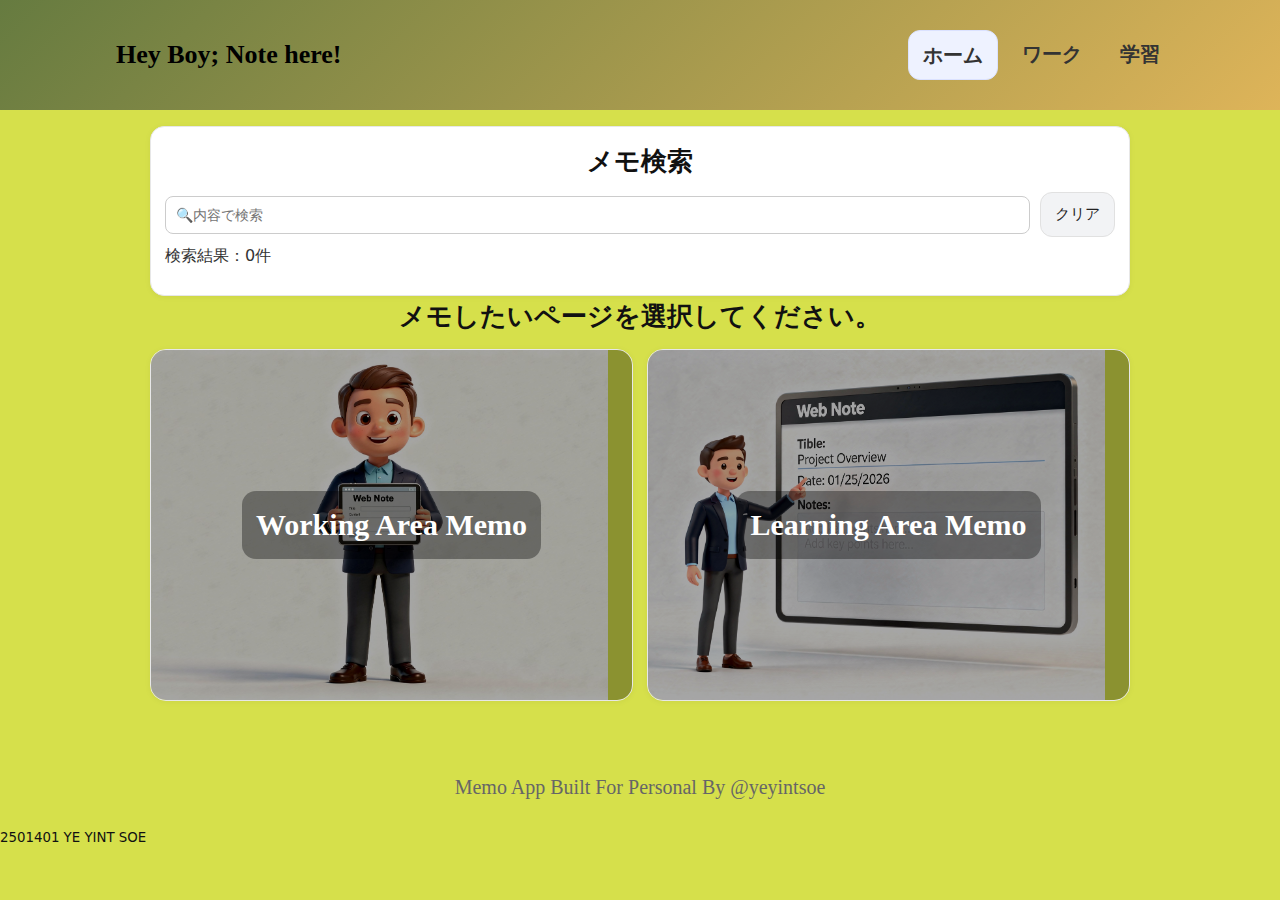
<file: 個人用メモアプリ/index.html>
<!doctype html><!doctype html>
<html lang="ja">
<head>
  <meta charset="utf-8" />
  <meta name="viewport" content="width=device-width, initial-scale=1" />
  <title>メモアプリ</title>
  <link rel="stylesheet" href="style.css" />
  <script src="js/app.js" defer></script>
</head>

<body>
  <header class="app-header">
    <div class="header-inner">
      <h1 class="app-title">Hey Boy; Note here!</h1>
      <nav class="top-nav">
        <a class="nav-link active" href="index.html">ホーム</a>
        <a class="nav-link" href="working.html">ワーク</a>
        <a class="nav-link" href="learning.html">学習</a>
      </nav>
    </div>
  </header>
    <main class="container">
        <section class="card" id="homeSearchCard">
          <h2 class="card-title">メモ検索</h2>
          <div class="search-row">
            <input id="homeSearchInput" class="input" type="search" placeholder="🔍内容で検索" autocomplete="off">
            <button id="homeSearchClearBtn" class="btn btn-ghost" type="button">クリア</button>
          </div>
          <div class="meta-row">
            <p class="count">検索結果：<span id="homeSearchCount">0</span>件</p>
          </div>
            <ul id="homeSearchList" class="list" aria-label="検索結果一覧"></ul>
        </section>  
          <h2 class="card-title">メモしたいページを選択してください。</h2>
        <section class="page-select">
          <a class="select-card" href="working.html">
            <img class="select-img" src="img/memo1.jpg" alt="Working メモ画像">
            <div class="select-overlay">
            <span class="select-text">Working Area Memo</span>
            </div>
          </a>
          <a class="select-card" href="learning.html">
            <img class="select-img" src="img/memo2.jpg" alt="Learning メモ画像">
            <div class="select-overlay">
            <span class="select-text">Learning Area Memo</span>
            </div>
          </a>
        </section>
    </main>
    <footer class="footer">
      <small>Memo App Built For Personal By @yeyintsoe</small>
    </footer>
  <small>2501401 YE YINT SOE</small>
</body>
</html>
</file>
<file: 個人用メモアプリ/style.css>
* { box-sizing: border-box; }
html, body { margin: 0; padding: 0; background-color: #d6e04b;}
body {
  font-family: system-ui, -apple-system, "Segoe UI", Roboto, "Noto Sans JP", sans-serif;
  line-height: 1.6;
  background: #d6e04b;
  color: #111;
}

.container {
  width: min(980px, calc(100% - 24px));
  margin: 16px auto 48px;
  
}

.app-header {
  padding: 14px 12px;
  background: linear-gradient(135deg, #667b40, #deb459);
  color: #ffffff;
  border-bottom: none;
}

.header-row {
  width: min(980px, calc(100% - 24px));
  margin: 0 auto;
  display: flex;
  gap: 10px;
  align-items: center;
  justify-content: space-between;
  flex-wrap: wrap;
}

.app-title {
  font-size: 10px;
  margin: 0;
  padding: 10px;
  box-sizing: border-box;
  border-radius: 15px;
  color:black;
}

.app-title:hover{
  background: #f1f3f8;
}

.app-subtitle {
  margin: 6px 0 0;
  color: #555;
  font-size: 14px;
}

.footer {
  text-align: center;
  padding: 18px 12px;
  color: #666;
}

.top-nav {
  display: flex;
  gap: 10px;
  flex-wrap: wrap;
 
}
.link {
  text-decoration: none;
  color: #333;
  padding: 8px 10px;
  border-radius: 10px;
  background: transparent;
  border: 1px solid transparent;
}

.link:hover { background: #f1f2f6; }

.link.is-active {
  background: #eef2ff;
  border-color: #dbe2ff;
}

.card {
  background: #fff;
  border: 1px solid #e7e7e7;
  border-radius: 14px;
  padding: 14px;
  box-shadow: 0 1px 6px rgba(0,0,0,.05);
}
.card-title {
  font-family: 'Abril Fatface', serif;
  margin: 0 0 10px;
  font-size: 26px;
  text-align: center;
}

.card-head {
  display: flex;
  align-items: center;
  justify-content: space-between;
  gap: 10px;
  flex-wrap: wrap;
}

.grid-2 {
  display: grid;
  grid-template-columns: 1fr;
  gap: 14px;
}

@media (min-width: 860px) {
  .grid-2 { grid-template-columns: 1fr 1fr; }
}

.form {
  display: flex;
  flex-direction: column;
  gap: 16px;         
}

.field {
  display: flex;
  flex-direction: column;
  gap: 6px;
}

.label {
  font-weight: bold;
  font-size: 14px;
}

.input,
.textarea {
  width: 100%;
  padding: 10px;
  border-radius: 8px;
  border: 1px solid #ccc;
  font-size: 14px;
}

.actions {
  display: flex;
  justify-content: flex-end; 
}

.input:focus, .textarea:focus {
   border-color: #7aa7ff; }

.datetime {
  margin: 0;
  padding: 10px 12px;
  border-radius: 12px;
  background: #f4f6ff;
  border: 1px dashed #cdd7ff;
  color: #223;
}

.btn {
  border: 1px solid transparent;
  border-radius: 12px;
  padding: 12px 14px;
  font-size: 15px;
  cursor: pointer;
  text-decoration: none;
  display: inline-flex;
  align-items: center;
  justify-content: center;
  min-height: 44px; 
  gap: 8px;
}

.btn-sm { padding: 8px 10px; min-height: 36px; font-size: 14px; }

.btn-primary { background: #2f6bff; color: #fff; }

.btn-primary:hover { filter: brightness(0.95); }

.btn-secondary { background: #111; color: #fff; }

.btn-secondary:hover { filter: brightness(0.95); }

.btn-ghost { background: #f2f3f5; color: #222; border-color: #e1e1e1; }

.btn-ghost:hover { background: #eceef2; }

.btn-danger { background: #ff3b30; color: #fff; }

.btn-danger:hover { filter: brightness(0.95); }

.actions {
  display: grid;
  grid-template-columns: 1fr 1fr;
  gap: 10px;
}

.search-row {
  display: grid;
  grid-template-columns: 1fr auto;
  gap: 10px;
  align-items: center;
}

.meta-row {
  display: flex;
  justify-content: space-between;
  align-items: center;
}

.count { margin: 6px 0 0; color: #333; }

.list {
  list-style: none;
  margin: 12px 0 0;
  padding: 0;
  display: grid;
  gap: 10px;
}

.list-item {
  border: 1px solid #ececec;
  border-radius: 14px;
  padding: 12px;
  display: grid;
  gap: 8px;
}

.item-main { display: grid; gap: 4px; }

.item-title { margin: 0; font-weight: 700; }

.item-time { margin: 0; color: #666; font-size: 13px; }

.item-content { margin: 0; white-space: pre-wrap; }

.hint {
  margin: 10px 0 0;
  color: #666;
  font-size: 13px;
}

.switch-grid {
  display: grid;
  grid-template-columns: 1fr;
  gap: 10px;
}

@media (min-width: 560px) {
  .switch-grid { grid-template-columns: 1fr 1fr; }
}

.page-select{
  display: grid;
  grid-template-columns: 1fr;  
  gap: 14px;
  margin-top: 12px;
}

.select-card{
  position: relative;
  display: block;
  border-radius: 16px;
  overflow: hidden;
  text-decoration: none;
  border: 1px solid #e7e7e7;
  box-shadow: 0 1px 6px rgba(0,0,0,.05);
  min-height: 140px; 
}

.select-img{
  width: 95%;
  height: 350px;
  object-fit: cover;
  display: block;
}

.select-overlay{
  position: absolute;
  inset: 0;
  background: rgba(0,0,0,0.35);
  display: flex;
  align-items: center;
  justify-content: center;
  padding: 12px;  
}

.select-text{
  font-family: 'Abril Fatface', serif;
  color: #fff;
  font-size: 30px;
  font-weight: 900;
  text-align: center;
  padding: 10px 14px;
  border-radius: 14px;
  background: rgba(0,0,0,0.35);
}

@media (min-width: 900px){
  .page-select{
    grid-template-columns: 1fr 1fr; 
  }
}

.header-inner{
  max-width: 1100px;
  margin: 0 auto;
  padding: 10px 16px;
  display: flex;
  align-items: center;
  justify-content: space-between;
  gap: 12px;
}

.app-title{
  font-size: 30px;
  margin: 0;
  font-size: 26px;
  font-family: 'Abril Fatface', serif;
}

.top-nav{
  display: flex;
  gap: 10px;
}

.nav-link{
  text-decoration: none;
  font-family: 'Abril Fatface', serif;
  font-size: 20px;
  font-weight: 900;
  color: #333;
  padding: 8px 14px;
  border-radius: 12px;
  transition: background 0.2s;
}

.nav-link:hover{
  background: #f1f3f8;
}

.nav-link.active{
  background: #eef2ff;
  border: 1px solid #dbe2ff;
}

.footer{
  font-size: x-large;
  font-family: 'Abril Fatface', serif; 
}
</file>
